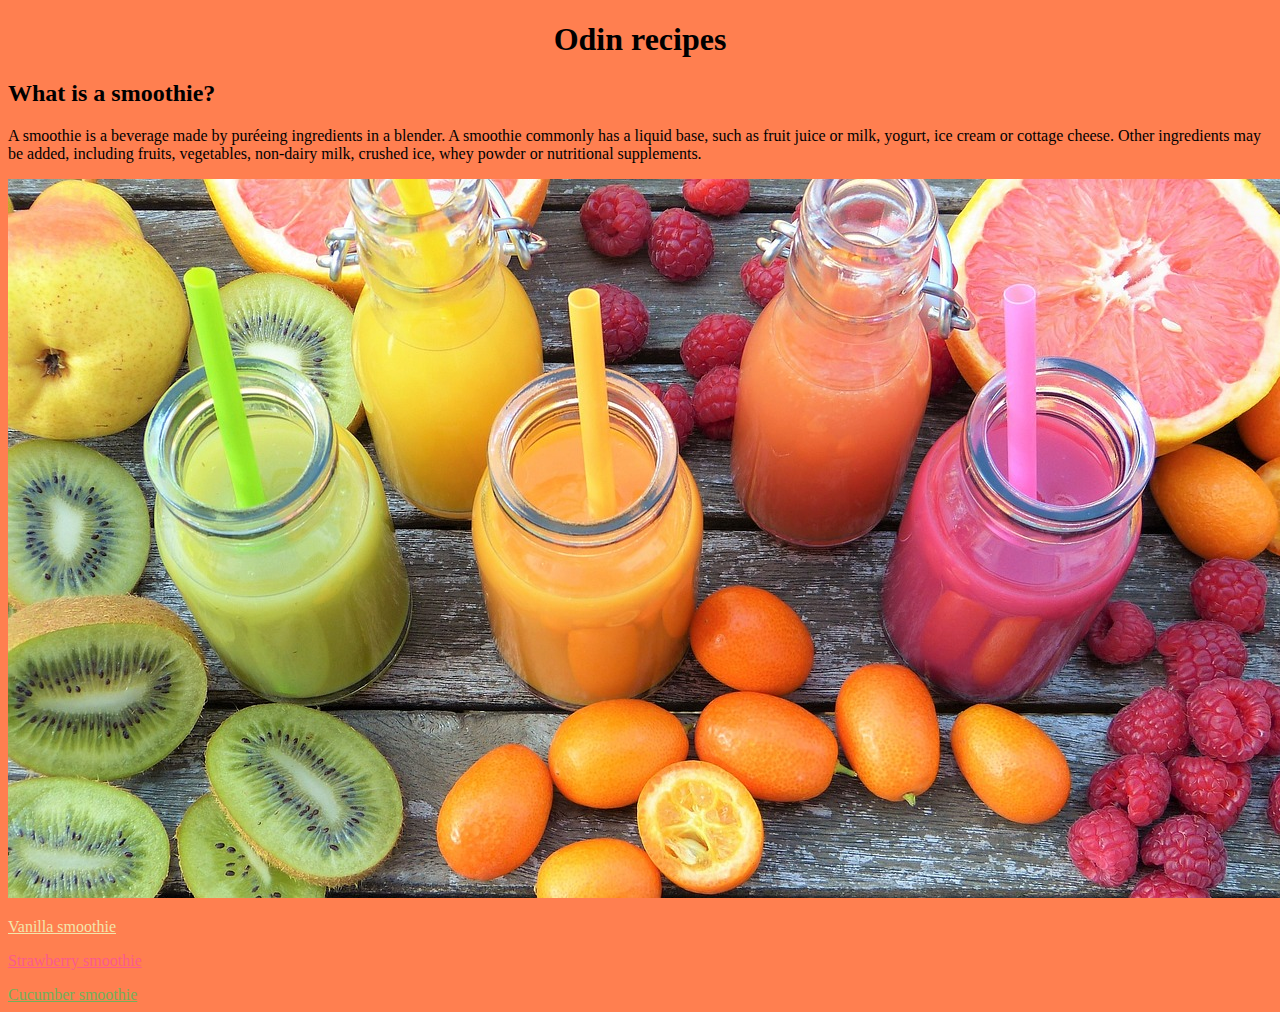
<file: index.html>
<!DOCTYPE html>
<html lang="en">
<head>
    <meta charset="UTF-8">
    <meta http-equiv="X-UA-Compatible" content="IE=edge">
    <meta name="viewport" content="width=device-width, initial-scale=1.0">
    <title>Smoothies</title>
    <link rel="stylesheet" href="styles.css">
</head>

<body class="body">
<h1 class="title">Odin recipes</h1> 

<h2>What is a smoothie?</h2> 
<p>A smoothie is a beverage made by puréeing ingredients in a blender. A smoothie commonly has a liquid base, such as fruit juice or milk, yogurt, ice cream or cottage cheese.
     Other ingredients may be added, including fruits, vegetables, non-dairy milk, crushed ice, whey powder or nutritional supplements.</p>

<img src="./img/smoothies.jpg" alt="good looking smoothie">
<p></p>
<a href="./recipes/vanilla-smoothie.html" id="vanilla">Vanilla smoothie</a>
<p></p>
<a href="./recipes/strawberry-smoothie.html" id="strawberry">Strawberry smoothie</a>
<p></p>
<a href="./recipes/cucumber-smoothie.html" id="cucumber">Cucumber smoothie</a>


</body>
</html>
</file>
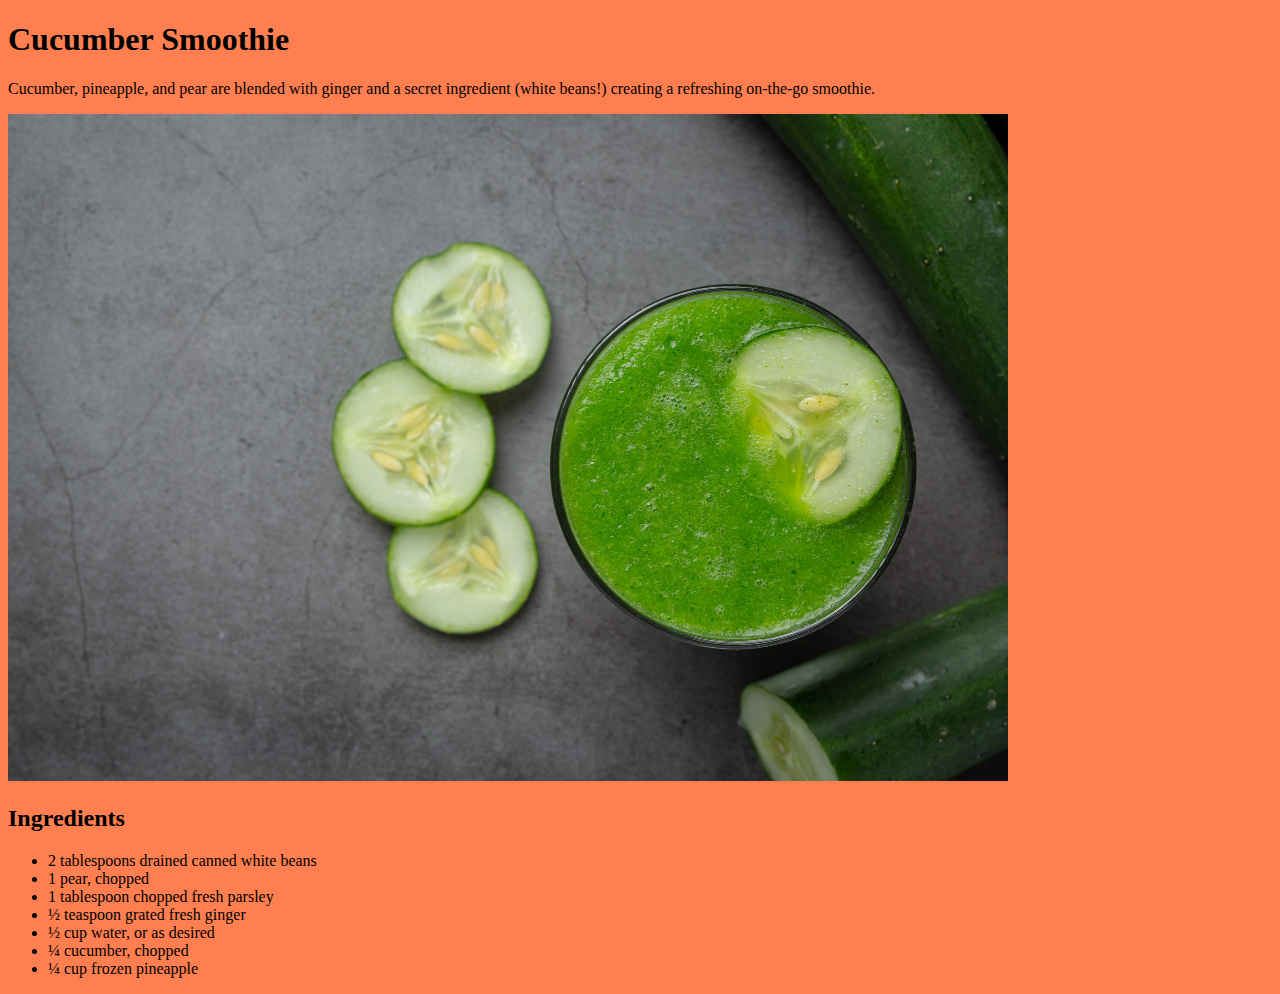
<file: recipes/cucumber-smoothie.html>
<!DOCTYPE html>
<html lang="en">
<head>
    <meta charset="UTF-8">
    <meta http-equiv="X-UA-Compatible" content="IE=edge">
    <meta name="viewport" content="width=device-width, initial-scale=1.0">
    <title>Cucumber smoothie</title>
    <link rel="stylesheet" href="../styles.css">
</head>
<body class ="body">
    <h1>Cucumber Smoothie</h1>
    <p>Cucumber, pineapple, and pear are blended with ginger and a secret ingredient (white beans!) creating a refreshing on-the-go smoothie.</p>
    <img src="../img/cucumber-smoothie.jpg" alt="cucumber-smoothie">

    <h2>Ingredients</h2>
    <ul>
        <li>2 tablespoons drained canned white beans</li>
        <li>1 pear, chopped</li>
        <li>1 tablespoon chopped fresh parsley</li>
        <li>½ teaspoon grated fresh ginger</li>
        <li>½ cup water, or as desired</li>
        <li>¼ cucumber, chopped </li> 
        <li>¼ cup frozen pineapple</li> 
        
    </ul>
</body>
</html>
</file>
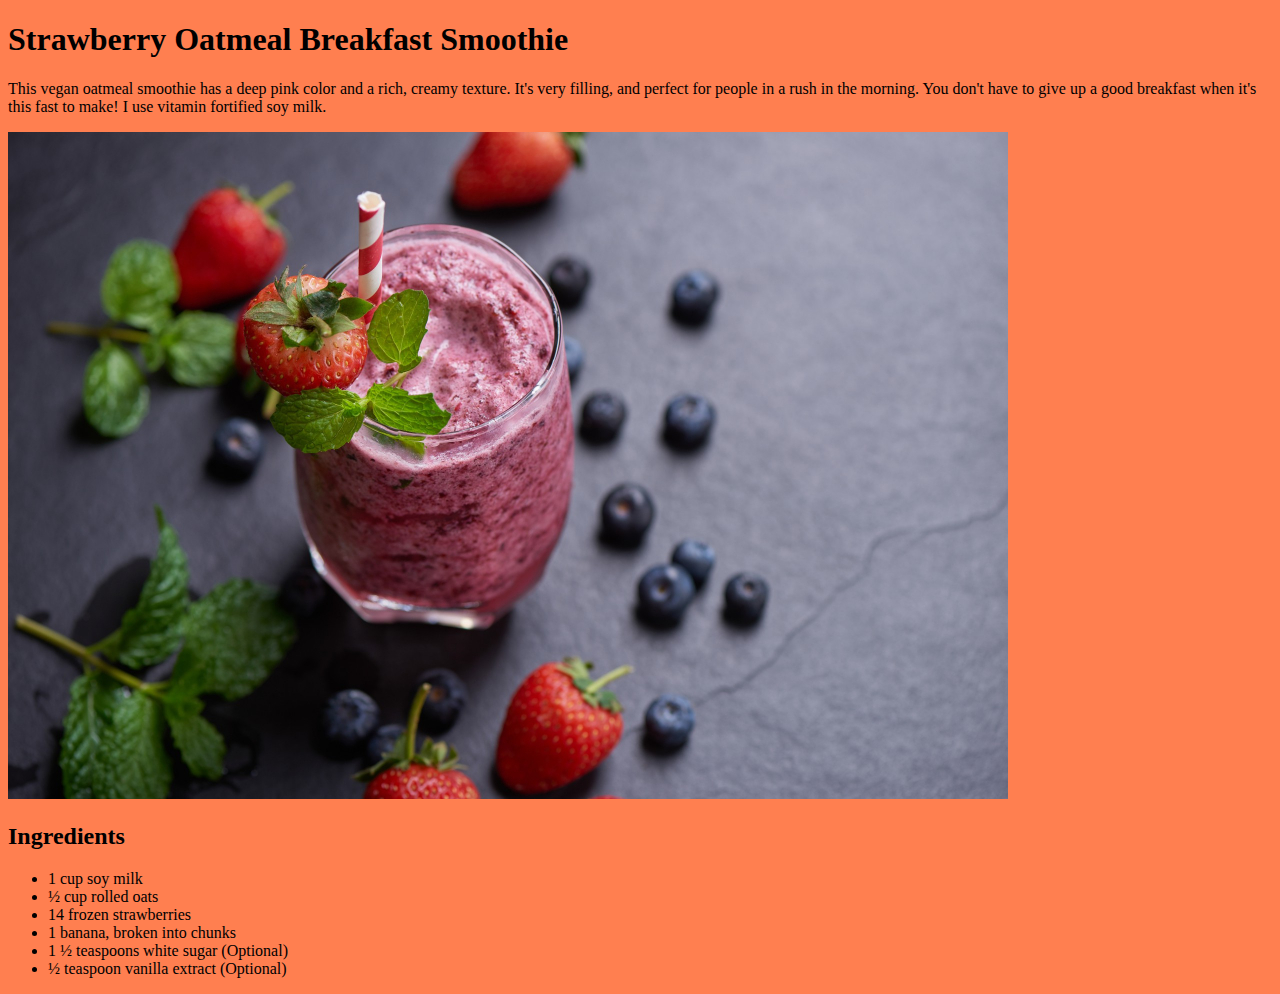
<file: recipes/strawberry-smoothie.html>
<!DOCTYPE html>
<html lang="en">
<head>
    <meta charset="UTF-8">
    <meta http-equiv="X-UA-Compatible" content="IE=edge">
    <meta name="viewport" content="width=device-width, initial-scale=1.0">
    <title>Breakfast Smoothie</title>
    <link rel="stylesheet" href="../styles.css">
</head>
<body class="body">
    <h1>Strawberry Oatmeal Breakfast Smoothie</h1>
    <p>This vegan oatmeal smoothie has a deep pink color and a rich, creamy texture. It's very filling, and perfect for people in a rush in the morning. You don't have to give up a good breakfast when it's this fast to make! I use vitamin fortified soy milk.</p>
    <img src="../img/strawberry-smoothie.jpg" alt="strawberry-smoothie">

    <h2>Ingredients</h2>
    <ul>
        <li>1 cup soy milk</li>
        <li>½ cup rolled oats</li>
        <li>14 frozen strawberries</li>
        <li>1 banana, broken into chunks</li>
        <li>1 ½ teaspoons white sugar (Optional) </li>
        <li>½ teaspoon vanilla extract (Optional) </li>
    </ul>
</body>
</html>
</file>
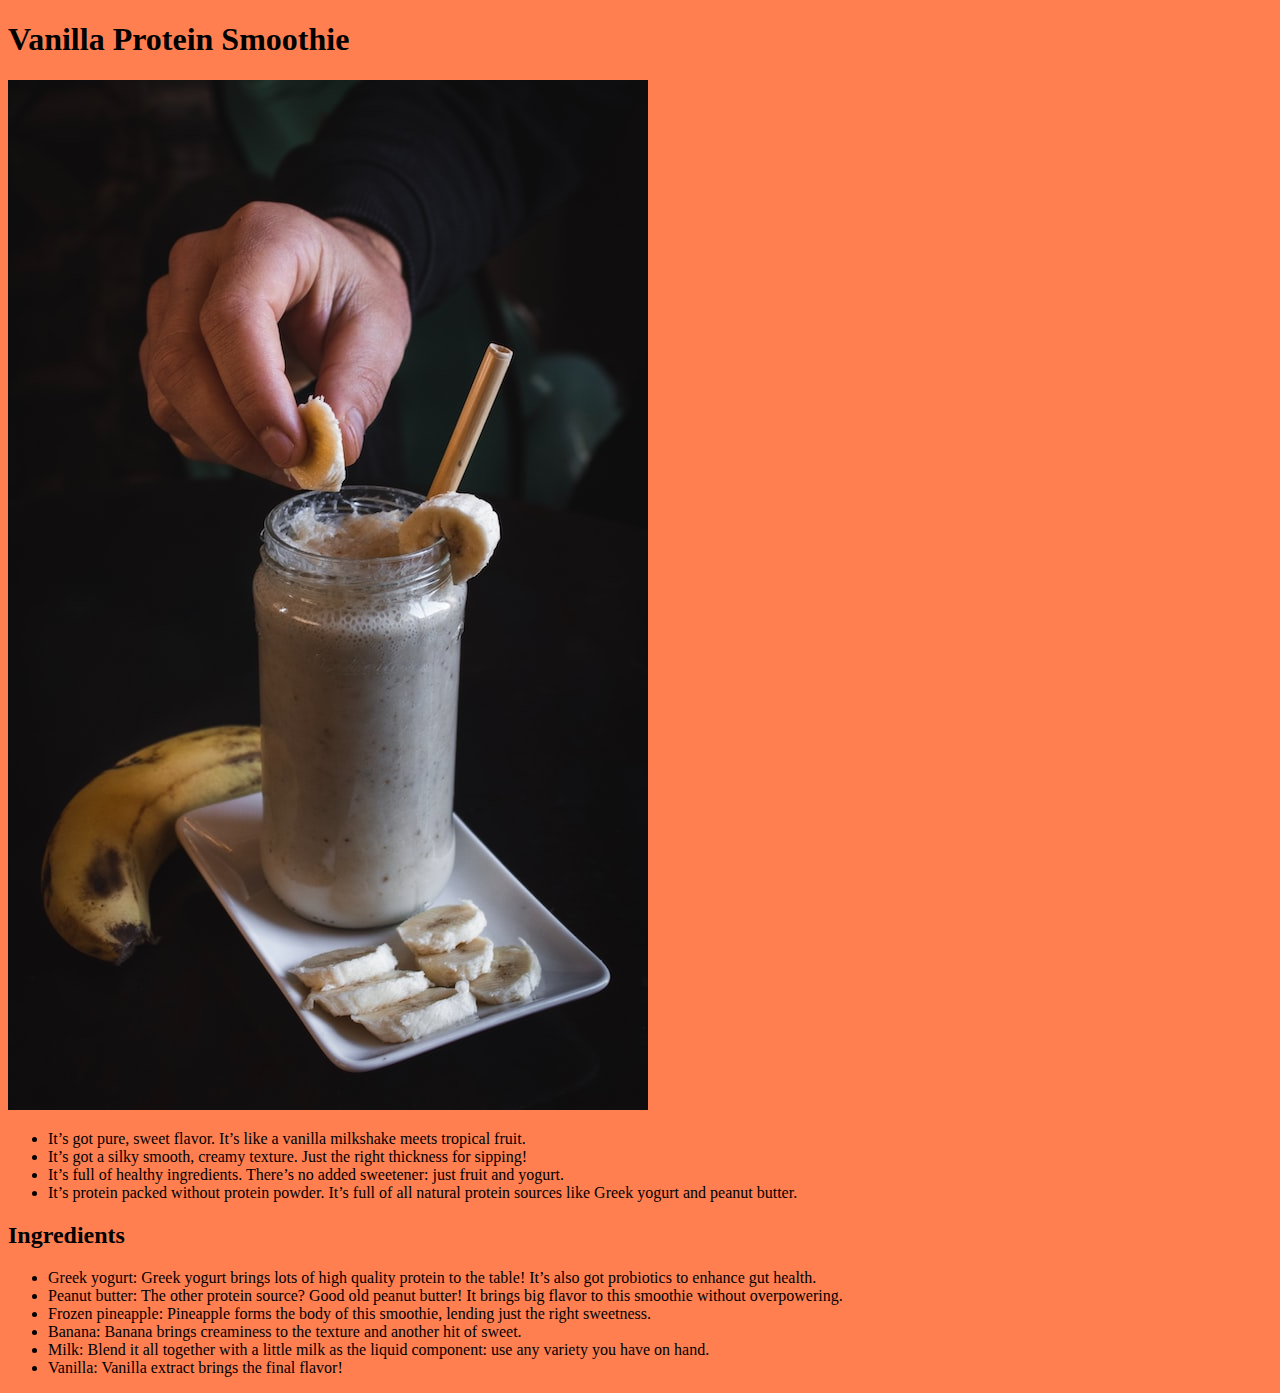
<file: recipes/vanilla-smoothie.html>
<!DOCTYPE html>
<html lang="en">
<head>
    <meta charset="UTF-8">
    <meta http-equiv="X-UA-Compatible" content="IE=edge">
    <meta name="viewport" content="width=device-width, initial-scale=1.0">
    <title>Vanilla smoothie</title>
    <link rel="stylesheet" href="../styles.css">
</head>
<body class="body">
    
    <h1>Vanilla Protein Smoothie</h1>
    <img src="../img/vanilla-banana-smoothie.jpg" alt="vanilla smoothie">

    <ul>
        <li>It’s got pure, sweet flavor. It’s like a vanilla milkshake meets tropical fruit.</li>
        <li>It’s got a silky smooth, creamy texture. Just the right thickness for sipping!</li>
        <li>It’s full of healthy ingredients. There’s no added sweetener: just fruit and yogurt.</li>
        <li>It’s protein packed without protein powder. It’s full of all natural protein sources like Greek yogurt and peanut butter.</li>
    </ul>

    <h2>Ingredients</h2>
    <ul>
        <li>Greek yogurt: Greek yogurt brings lots of high quality protein to the table! It’s also got probiotics to enhance gut health. </li>
        <li>Peanut butter: The other protein source? Good old peanut butter! It brings big flavor to this smoothie without overpowering. </li>
        <li>Frozen pineapple: Pineapple forms the body of this smoothie, lending just the right sweetness.</li>
        <li>Banana: Banana brings creaminess to the texture and another hit of sweet. </li>
        <li>Milk: Blend it all together with a little milk as the liquid component: use any variety you have on hand. </li>
        <li>Vanilla: Vanilla extract brings the final flavor! </li>
    </ul>
</body>
</html>
</file>
<file: styles.css>
#strawberry{
    color: #fc5a8d;
}

#vanilla{
    color:#F3E5AB;
}

#cucumber{
    color:#73AF59;
}

.title{
    text-align: center;
}
.body{
    background-color:coral;
}
</file>
